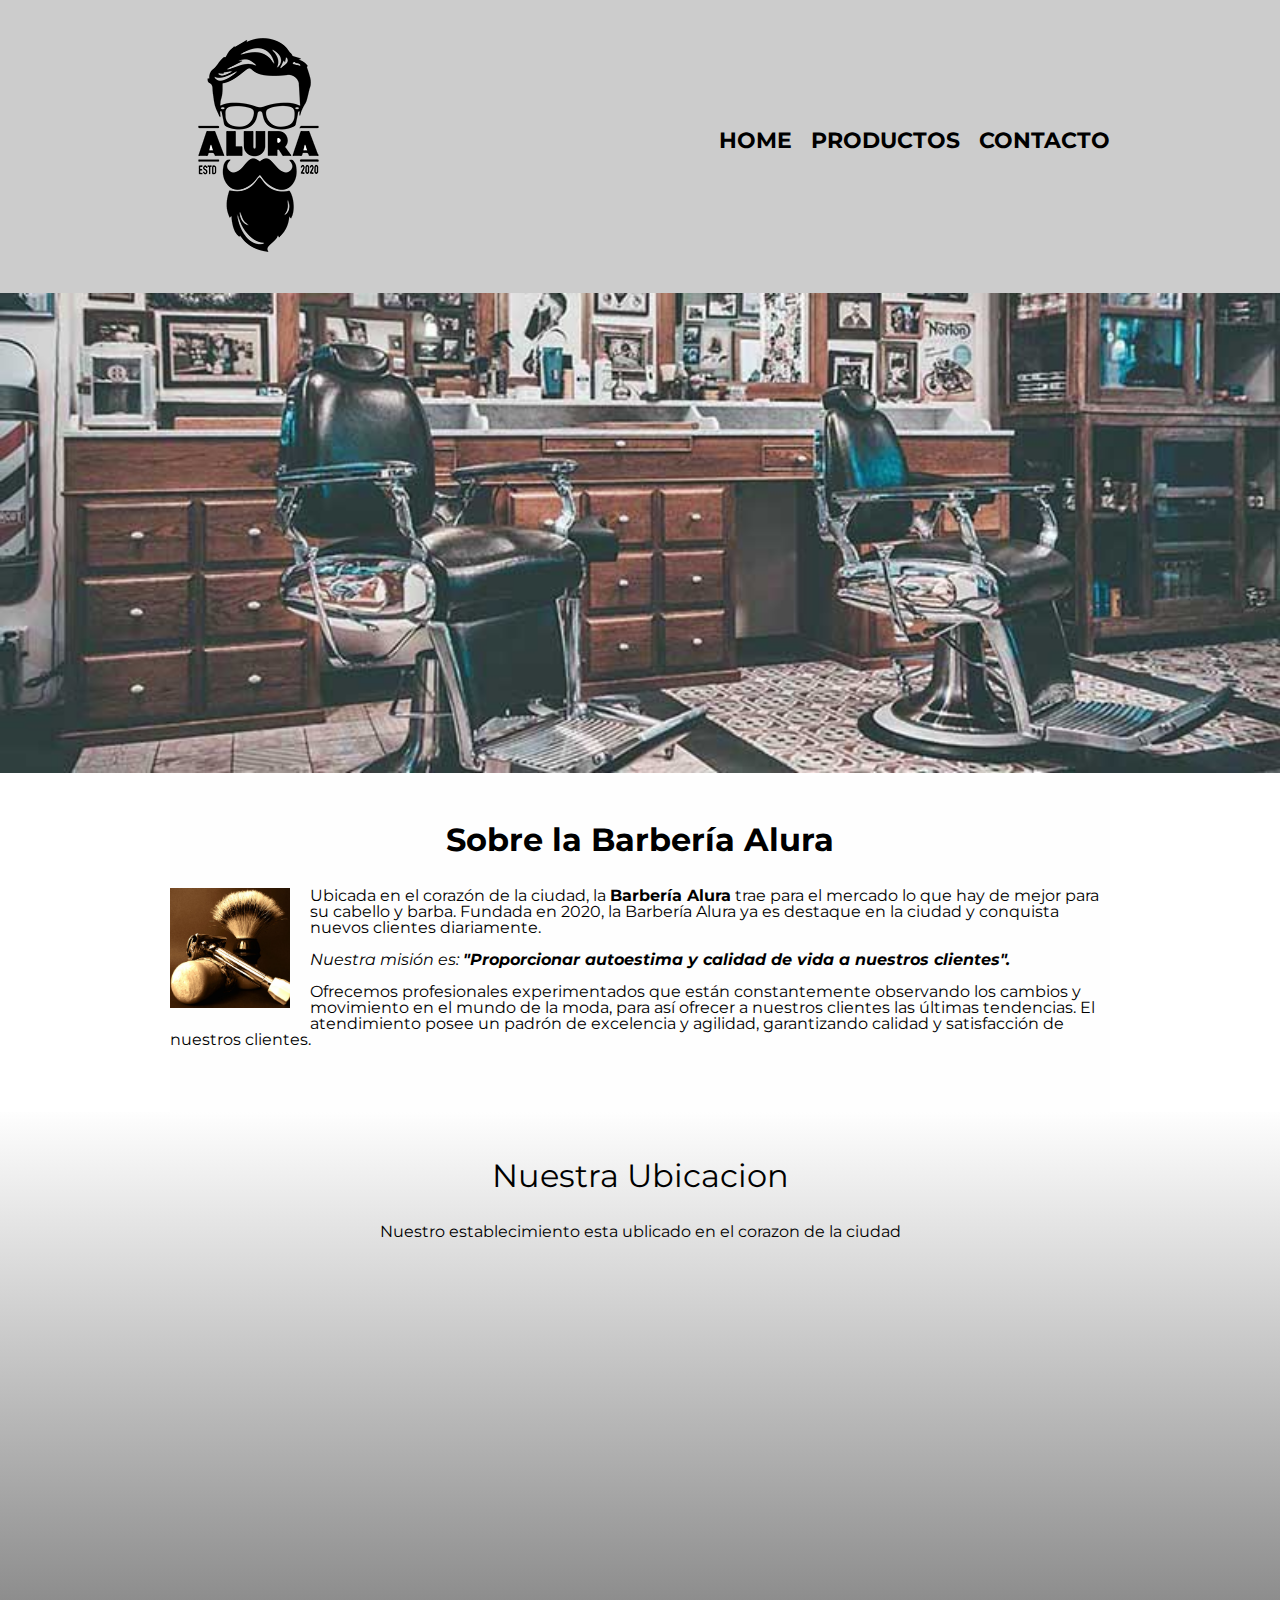
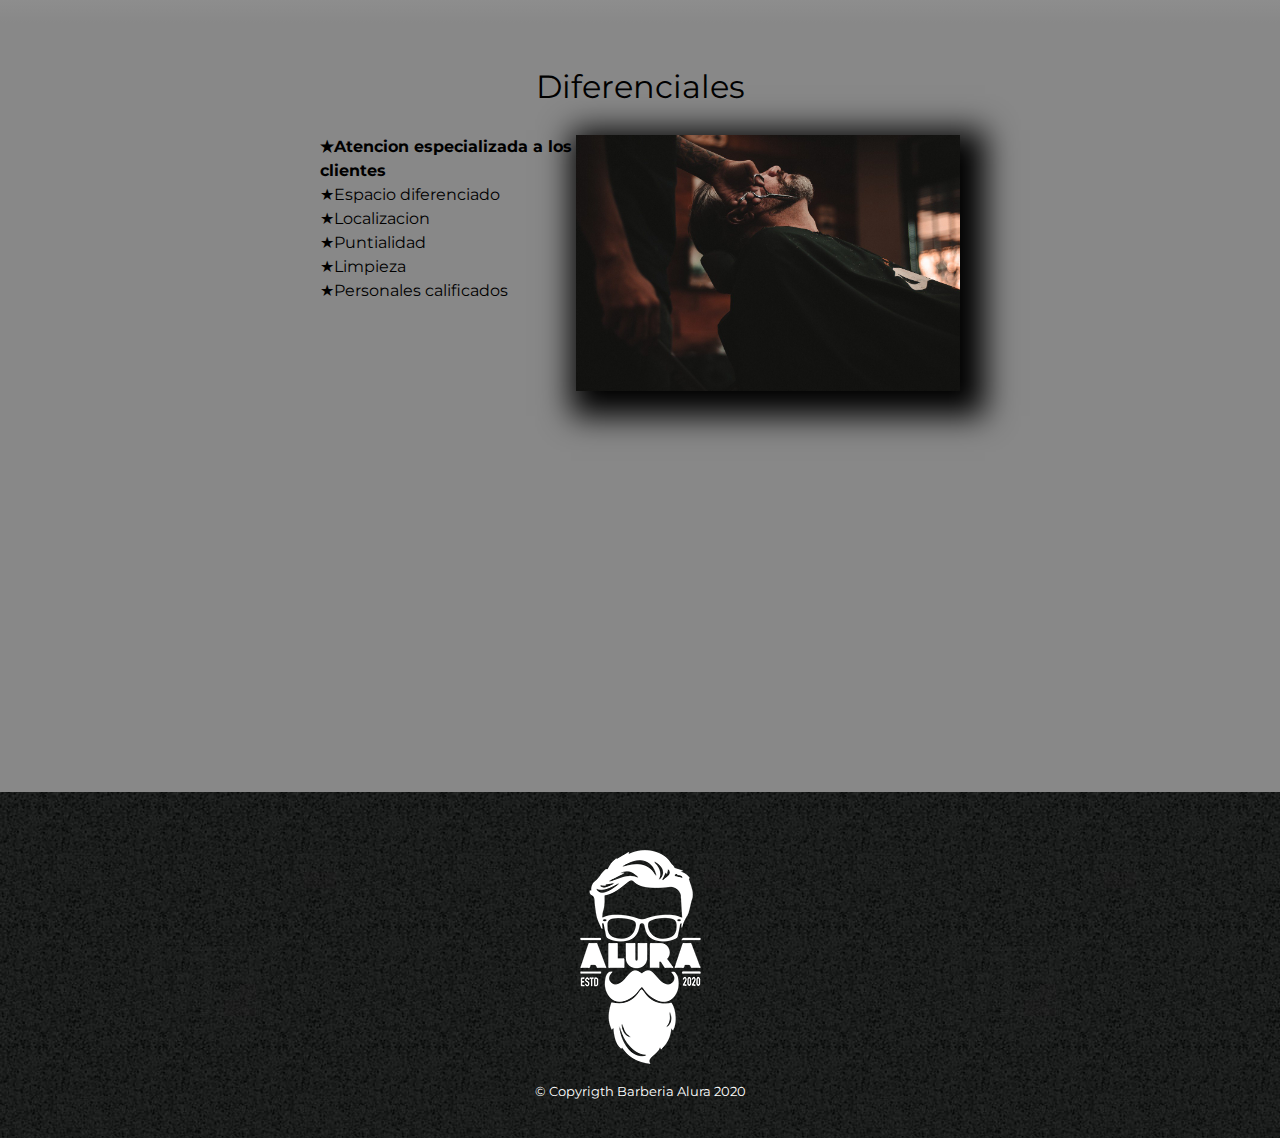
<file: index.html>
<!DOCTYPE html>

<html lang="es">
    
    <head></head>
    
        <meta charset="UTF-8">
        <meta name="viewport" content="width=device-width">
        
        <title>Barbería Alura</title>
        <link rel="stylesheet" href="reset.css">
        <link rel="stylesheet" href="style.css">
        <link href="https://fonts.googleapis.com/css2?family=Montserrat:ital,wght@0,100..900;1,100..900&display=swap" rel="stylesheet">
        
    </head>
   
    <body>

        <header>
            <div class="caja">
                <h1><img src="imagenes/logo.png"></h1>
             <nav>
                <ul>
                    <li><a href="index.html">home</a></li>
                    <li><a href="productos.html">productos</a></li>
                    <li><a href="contacto.html">contacto</a></li>
                  </ul>
             </nav> 
            </div>
        </header>  
        
        <img class="banner" src="banner/banner.jpg">

        <main>
            <section class="principal">

                <h2 class="titulo-principal"> Sobre la Barbería Alura</h2>
                <img class="utencilios"  src="imagenes/utensilios[1].jpg" alt="utencilios de un barbero">
    
                <p> Ubicada en el corazón de la ciudad, la <strong> Barbería Alura</strong> trae para el mercado lo que hay de mejor para su cabello y barba. Fundada en 2020, la Barbería Alura ya es destaque en la ciudad y conquista nuevos clientes diariamente.</p>
        
                <p id="mision"><em>Nuestra misión es: <strong>"Proporcionar autoestima y calidad de vida a nuestros clientes".</strong></em></p>
        
                <p>Ofrecemos profesionales experimentados que están constantemente observando los cambios y movimiento en el mundo de la moda, para así ofrecer a nuestros clientes las últimas tendencias. El atendimiento posee un padrón de excelencia y agilidad, garantizando calidad y satisfacción de nuestros clientes.</p>
            </section>

            <section class="mapa">
                <h3 class="titulo-principal">Nuestra Ubicacion</h3>
                <p>Nuestro establecimiento esta ublicado en el corazon de la ciudad</p>

                <div class="mapa-contenido">
                    <iframe src="https://www.google.com/maps/embed?pb=!1m18!1m12!1m3!1d3656.428977995083!2d-46.636059925420895!3d-23.58894346260463!2m3!1f0!2f0!3f0!3m2!1i1024!2i768!4f13.1!3m3!1m2!1s0x94ce5a2b2ed7f3a1%3A0xab35da2f5ca62674!2sCaelum%20-%20Education%20and%20Innovation!5e0!3m2!1ses-419!2sdo!4v1710528243121!5m2!1ses-419!2sdo" width="100%" height="300" style="border:0;" allowfullscreen="" loading="lazy" referrerpolicy="no-referrer-when-downgrade"></iframe>
                </div>
                

            </section>
            
            <section class="diferenciales">
                
                <h3 class="titulo-principal">Diferenciales</h3>

               <div class="contenido-diferenciales">
                <ul class="lista-diferenciales">
                    <li class="items">Atencion especializada a los clientes</li>
                    <li class="items">Espacio diferenciado</li>
                    <li class="items">Localizacion</li>
                    <li class="items">Puntialidad</li>
                    <li class="items">Limpieza</li>
                    <li class="items">Personales calificados</li>
                  </ul><img src="diferenciales/diferenciales.jpg" class="imagenDiferenciales">   
               </div>

               <div class="video">
                <iframe width="100%" height="315" src="https://www.youtube.com/embed/wcVVXUV0YUY?si=uHJ4s0C1RQOXOYSv" title="YouTube video player" frameborder="0" allow="accelerometer; autoplay; clipboard-write; encrypted-media; gyroscope; picture-in-picture; web-share" allowfullscreen></iframe>
            </div>
          
            </section>

    

        </main>
        
        <footer>
            <img src="imagenes/logo-blanco.png">
            <p class="Copyrigth">&copy; Copyrigth Barberia Alura 2020</p>
        </footer>


    </body>
</html>
</file>
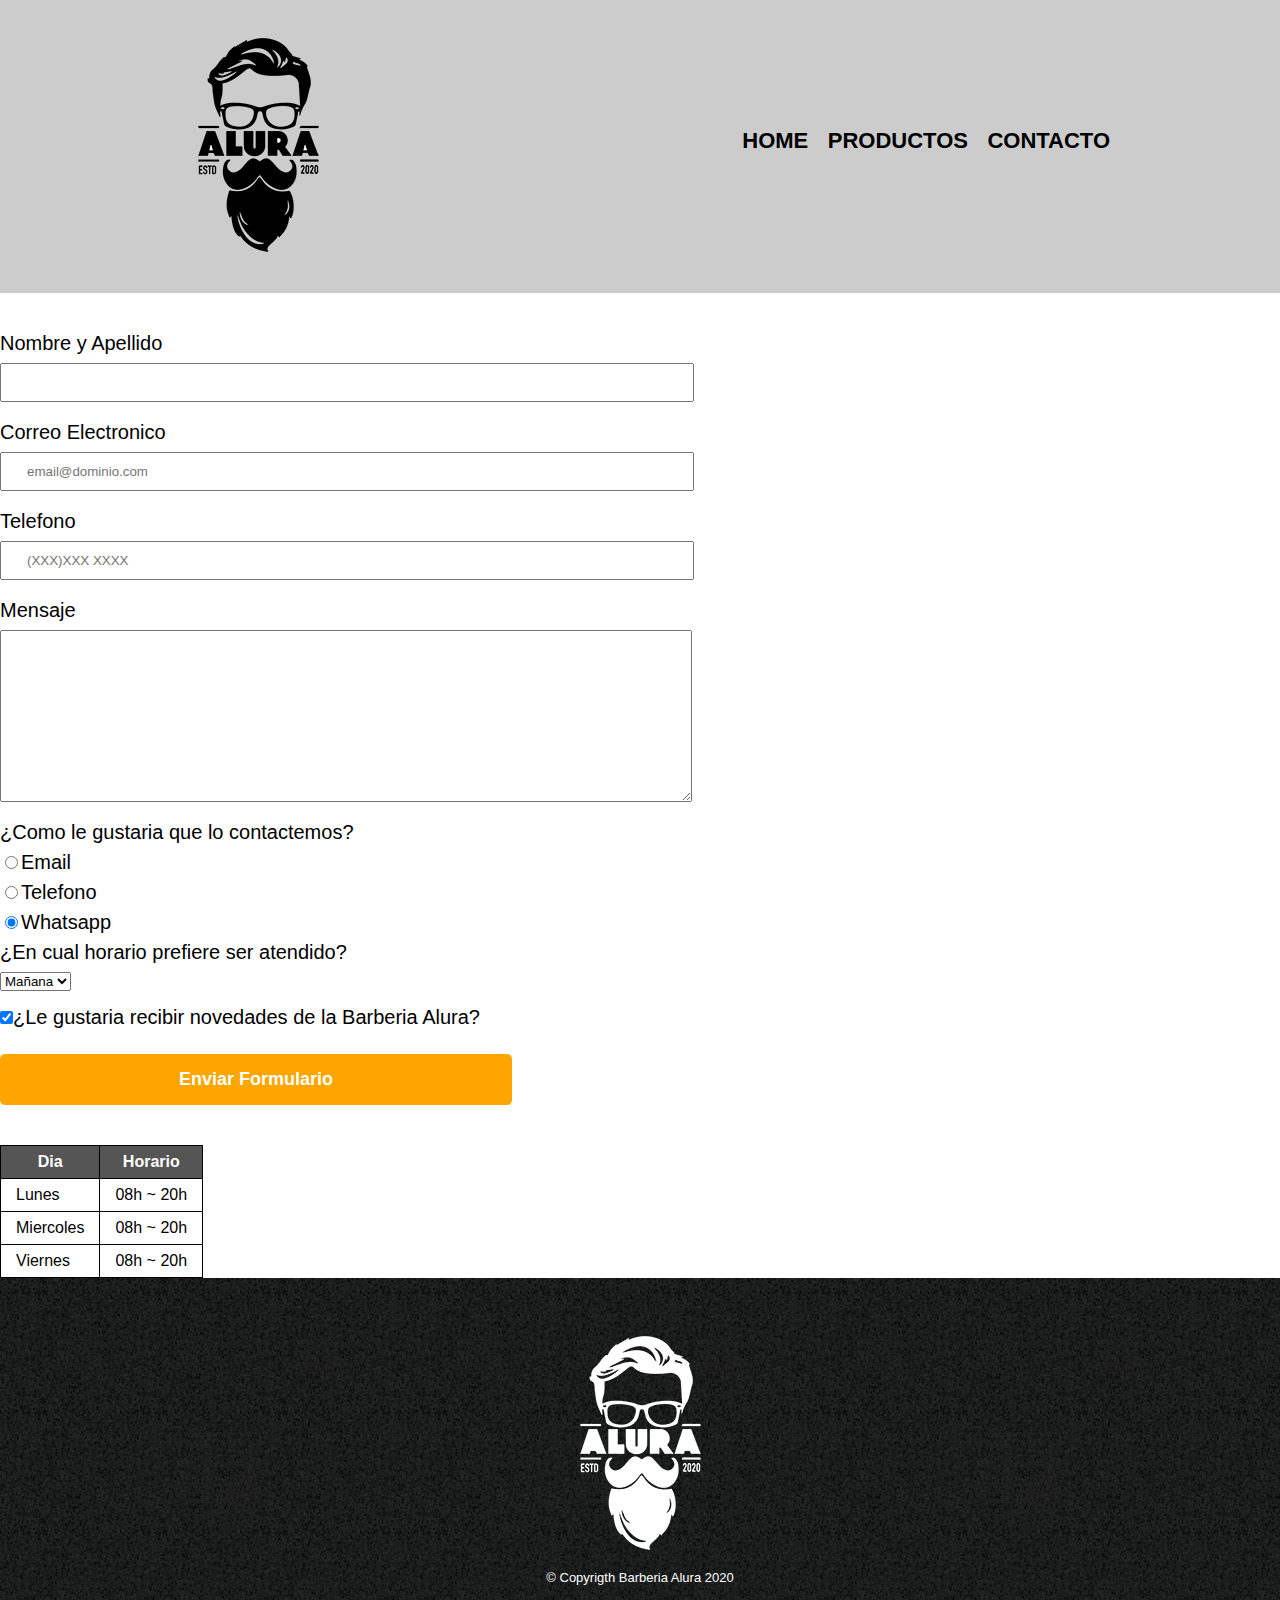
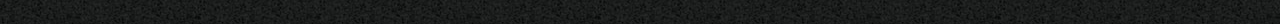
<file: contacto.html>
<!DOCTYPE html>

<html>
       <head>
              <meta charset="UTF-8">
              <title>Contacto - Barberia Alura</title>
              <link rel="stylesheet" href="reset.css">
              <link rel="stylesheet" href="style.css">
       </head>

       <body>
        <header>

            <div class="caja">
                <h1><img src="imagenes/logo.png" alt="Logo de la Barberia Alura"></h1>
             <nav>
                <ul>
                    <li><a href="index.html">home</a></li>
                    <li><a href="productos.html">productos</a></li>
                    <li><a href="contacto.html">contacto</a></li>
                  </ul>
             </nav> 
            </div>
        </header>  
        <main>
            <form>
                <label for="nombreapellido">Nombre y Apellido</label>
                <input type="text" id="nombreapellido" class="input-padron" required> 

                <label for="correoelectronico">Correo Electronico</label>
                <input type="email" id="correoelectronico"class="input-padron" required placeholder="email@dominio.com">

                <label for="telefono">Telefono</label>
                <input type="tel" id="telefono"class="input-padron" required placeholder="(XXX)XXX XXXX">
                
                <label for="mensaje">Mensaje</label>
                <textarea id="mensaje" cols="70" rows="10" class="input-padron" required></textarea>

               <fieldset>
                <legend>¿Como le gustaria que lo contactemos?</legend>

                <label for="radio-email"><input type="radio" name="contacto" value="email" id="radio-email">Email</label>
                
                <label for="radio-telefono"><input type="radio" name="contacto" value="telefono" id="radio-telefono">Telefono</label>
                
                <label for="radio-whatsapp"><input type="radio" name="contacto" value="whatsapp" id="radio-whatsapp" checked>Whatsapp</label>
                
               </fieldset>
                
               <fieldset>
                <legend>¿En cual horario prefiere ser atendido?</legend>
                <select>
                  <option>Mañana</option>
                  <option>Tarde</option>
                  <option>Noche</option>
                 </select>
               </fieldset>
            
               <label><input class="checkbox" type="checkbox" checked>¿Le gustaria recibir novedades de la Barberia Alura?</label>

                <input type= "submit" value="Enviar Formulario" class="enviar">

            </form>

         <table>
            <thead>
                <tr>
                    <th>Dia</th>
                    <th>Horario</th>
                </tr>
            </thead>
          
            <tbody>
                <tr>
                    <td>Lunes</td>
                    <td>08h ~ 20h</td>
                </tr>
                <tr>
                    <td>Miercoles</td>
                    <td>08h ~ 20h</td>
                </tr>
                <tr>
                    <td>Viernes</td>
                    <td>08h ~ 20h</td>
                </tr>
           </tbody>
         </table>

        </main>
        <footer>
            <img src="imagenes/logo-blanco.png" alt="Logo de la Barberia Alura">
            <p class="Copyrigth">&copy; Copyrigth Barberia Alura 2020</p>
        </footer>
       </body>
</html>
</file>
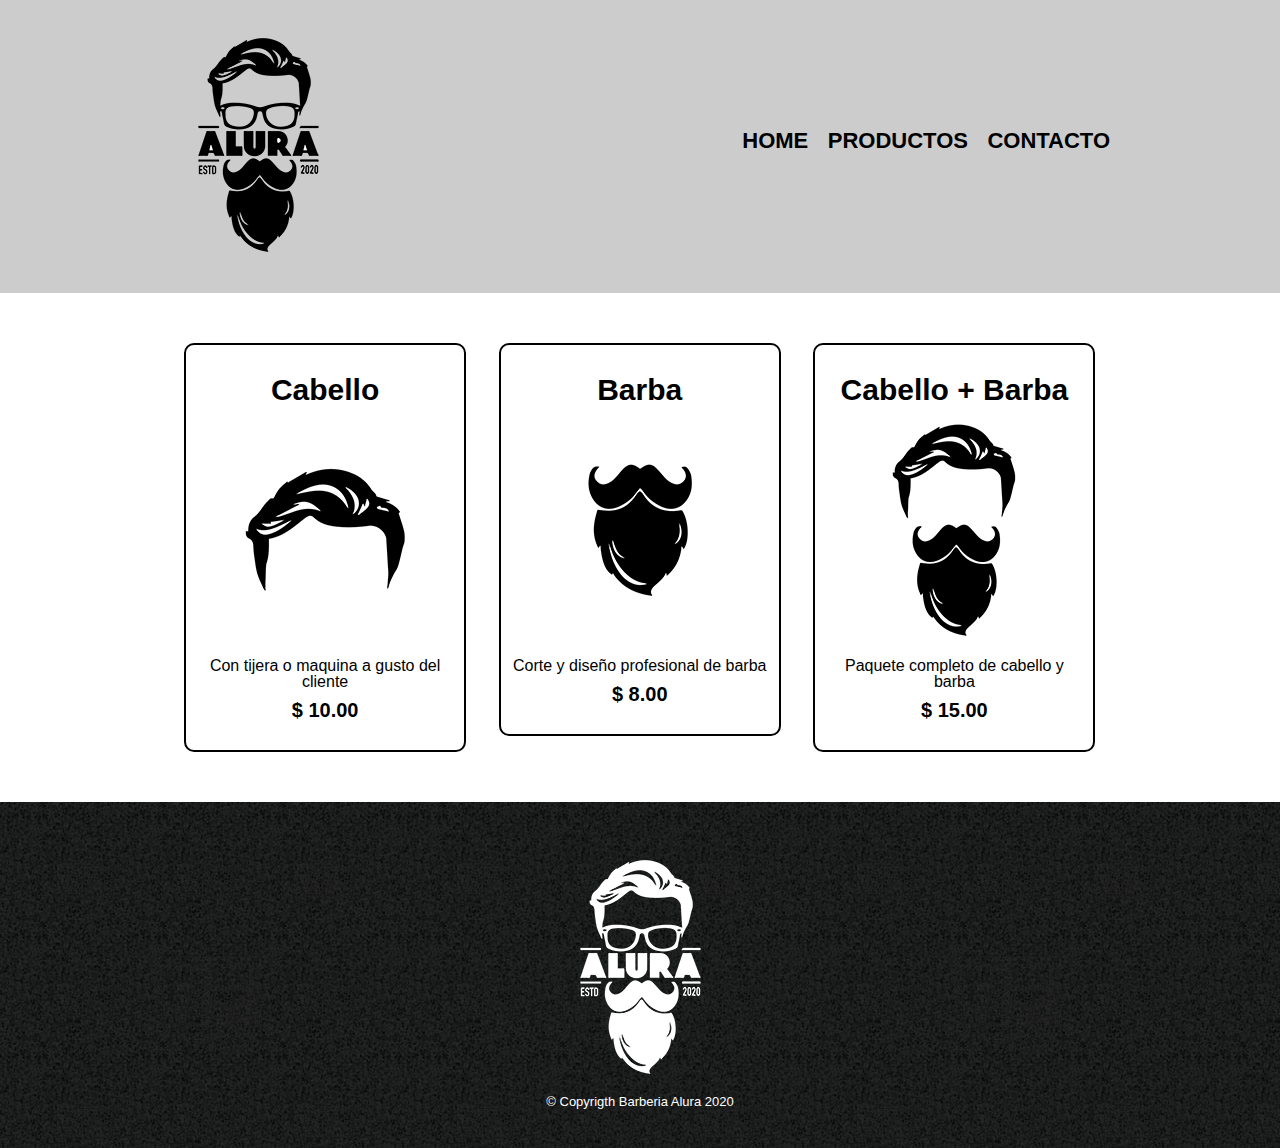
<file: productos.html>
<!DOCTYPE html>

<html>
       <head>
              <meta charset="UTF-8">
              <title>Productos - Barberia Alura</title>
              <link rel="stylesheet" href="reset.css">
              <link rel="stylesheet" href="style.css">
       </head>

       <body>
        <header>

            <div class="caja">
                <h1><img src="imagenes/logo.png"></h1>
             <nav>
                <ul>
                    <li><a href="index.html">home</a></li>
                    <li><a href="productos.html">productos</a></li>
                    <li><a href="contacto.html">contacto</a></li>
                  </ul>
             </nav> 
            </div>
        </header>  
        <main>
            <ul class="productos">
                <li>
                   <h2>Cabello</h2>
                   <img src="imagenes/cabello.jpg">
                   <p class="producto-descripcion">Con tijera o maquina a gusto del cliente</p>
                   <p class="producto-precio">$ 10.00</p>
                </li>
                <li>
                   <h2>Barba</h2>
                   <img src="imagenes/barba.jpg">
                   <p class="producto-descripcion">Corte y diseño profesional de barba</p>
                   <p class="producto-precio">$ 8.00</p>
                </li>
                <li>
                   <h2>Cabello + Barba</h2>
                   <img src="imagenes/cabello+barba.jpg">
                   <p class="producto-descripcion">Paquete completo de cabello y barba</p>
                   <p class="producto-precio">$ 15.00</p>
                </li>
            </ul>
        </main>
        <footer>
            <img src="imagenes/logo-blanco.png">
            <p class="Copyrigth">&copy; Copyrigth Barberia Alura 2020</p>
        </footer>
       </body>
</html>
</file>
<file: style.css>
body{
    font-family: "Montserrat", sans-serif;
}

header{
    background-color: #cccccc;
    padding: 20PX 0;
}

.caja{
    width: 940px;
    position: relative;
    margin: 0 auto;
}


nav{
    position: absolute;
    top: 110px;
    right: 0;
}

nav li {
     display: inline;
     margin: 0 0 0 15px;
}

nav a{
    text-transform: uppercase;
    color: black;
    font-weight: bold;
    font-size: 22px;
    text-decoration: none;
}

nav a:hover{
    color: #c78c19;
    text-decoration: underline;

}


.productos{
    width: 940px;
    margin: 0 auto;
    padding: 50px;
}

.productos li{
    display: inline-block;
    text-align: center;
    width: 30%;
    vertical-align: top;
    margin: 0 1.5%;
    padding: 30px 10px;
    box-sizing: border-box;
    border: 2px solid black ;
    border-radius: 10px;
}

.productos li:hover{
    border-color: #c78c19;
    
}

.productos li:active{
    border-color: #088c19;
}

h2{
    font-size: 30px;
    font-weight: bold;
}

.productos li:hover h2{
    font-size: 33px
}

.producto-descripcion{
    font-size: ;18px

}

.producto-precio{
    font-size: 20px;
    font-weight: bold;
    margin-top: 10px;
}

footer{
    text-align: center;
    background: url(imagenes/bg.jpg);
    padding: 40px;
}

.Copyrigth{
    color: white;
    font-size: 13px;
    
}

form{
    margin: 40px 0;
}

form label, form legend{
    display: block;
    font-size: 20px;
    margin: 0 0 10px;
}

.input-padron{
    display: block;
    margin: 0 0 20px;
    padding: 10px 25px;
    width: 50%;
}

.checkbox{
    margin: 20px 0;
}

.enviar{
    width: 40%;
    padding: 15px 0;
    font-size: 18px;
    font-weight: bold;
    color: white;
    background: orange;
    border: none;
    border-radius: 5px;
    transition: 1s all;
    cursor: pointer;
}

.enviar:hover{
    background: darkorange;
    transform: scale(1.2);
}

thead{
    background: #555555;
    color: white;
    font-weight: bold;
}

td,th{
    border: 1px solid #000000;
    padding: 8px 15px;
}

/* aqui inicia el CSSS para nuestro home */

.banner{
    width: 100%;
}

.principal{
    padding: 3em 0 ;
    background: #fefefe;
    width: 940px;
    margin: 0 auto;
}

.titulo-principal{
    text-align: center;
    font-size: 2em;
    margin: 0 0 1em;
    clear: left;
}

.principal p{
    margin: 0 0 1em;
}

.principal strong{
    font-weight: bold;
}

.principal em{
    font-style: italic;
}

.utencilios{
    width: 120px;
    float: left;
    margin: 0 20px 20px 0;
}

.mapa{
    padding: 3em 0;
    background: linear-gradient(#fefefe,#888888);
}

.mapa p{
    margin: 0 0 2em;
    text-align: center;
}

.mapa-contenido{
    width: 940px;
    margin: 0 auto;

}

.diferenciales{
    padding: 3em 0;
    background: #888888;
}

.contenido-diferenciales{
    width: 640px;
    margin: 0 auto;
}

.lista-diferenciales{
    width: 40%;
    display: inline-block;
    vertical-align: top;
}

.items{
    line-height: 1.5;
}

.items:before{
    content: "★";
}

.items:first-child{
  font-weight: bold;
}

.imagenDiferenciales{
    width: 60%;
    transition: 400ms;
    box-shadow: 10px 10px 30px 15px #000000;
}

.imagenDiferenciales:hover{
    opacity: 0.3;
}

.video{
    width: 560px;
    margin: 1em auto;
}

@media screen and (max-width:480px){
     h1{
        text-align: center;
    }
    nav{
        position: static;
    }
    .caja, .principal, .mapa-contenido, .contenido-diferenciales, .video{
        width: auto;
    }

    .lista-diferenciales, .imagenDiferenciales{
        width: 100%;
    }
}
</file>
